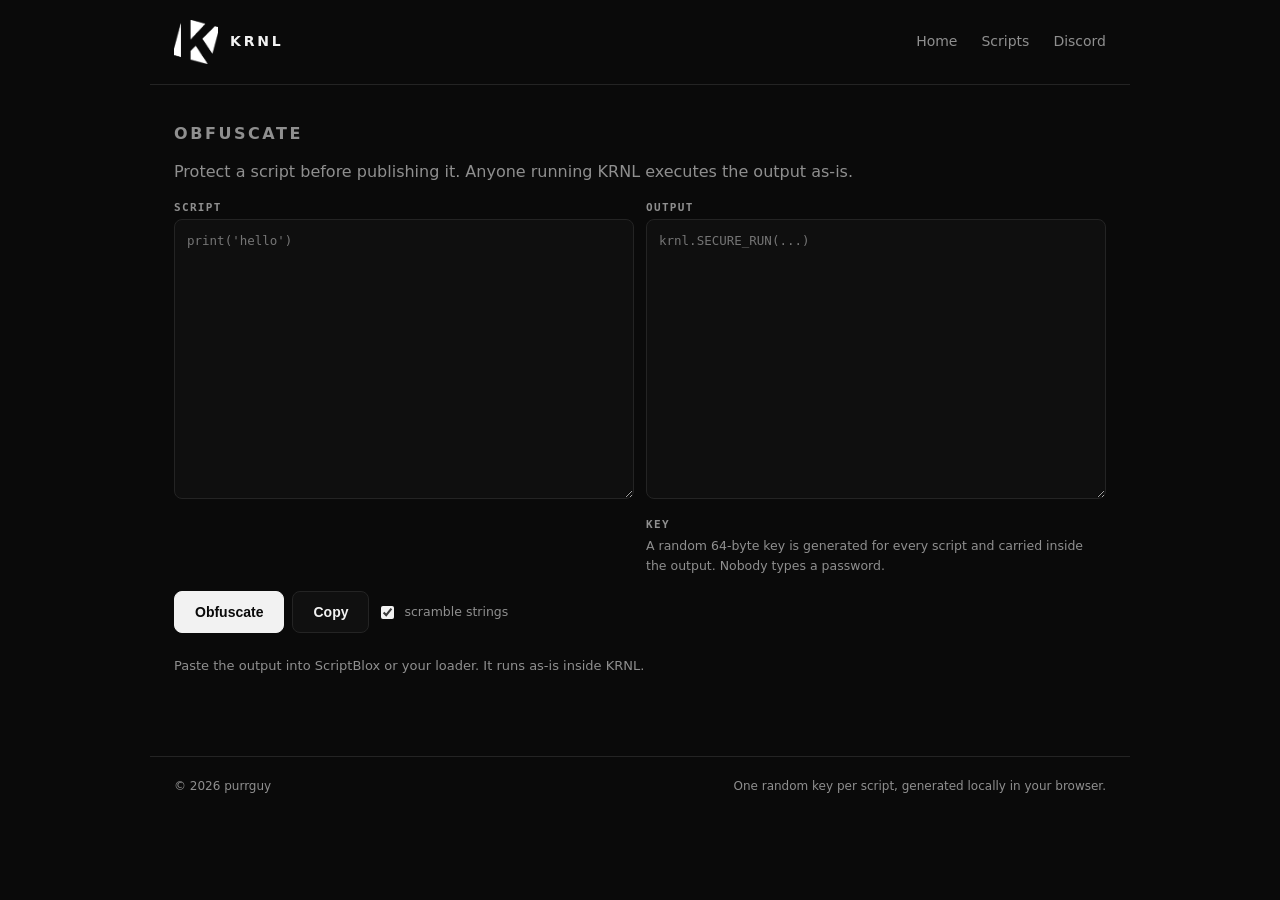
<file: encrypt/index.html>
<!doctype html>
<html lang="en">
<head>
<meta charset="utf-8">
<meta name="viewport" content="width=device-width, initial-scale=1">
<title>Obfuscate — KRNL</title>
<meta name="robots" content="noindex">
<link rel="icon" href="/assets/krnl.png" type="image/png">
<link rel="stylesheet" href="/styles.css">
</head>
<body>

<header class="nav">
  <a class="brand" href="/"><img src="/assets/krnl.png" width="44" height="44" alt=""><span>KRNL</span></a>
  <nav>
    <a href="/">Home</a>
    <a href="/hot-scripts/">Scripts</a>
    <a href="/discord">Discord</a>
  </nav>
</header>

<main class="block" style="margin-top:36px">
  <h2>Obfuscate</h2>
  <p class="muted" style="margin-top:-8px">
    Protect a script before publishing it. Anyone running KRNL executes the output as-is.
  </p>

  <div class="obf">
    <div class="pane">
      <label for="src">Script</label>
      <textarea id="src" spellcheck="false" placeholder="print('hello')"></textarea>
    </div>

    <div class="pane">
      <label for="out">Output</label>
      <textarea id="out" spellcheck="false" readonly placeholder="krnl.SECURE_RUN(...)"></textarea>

      <label style="margin-top:14px">Key</label>
      <p class="muted" style="margin:0;font-size:12.5px">
        A random 64-byte key is generated for every script and carried inside
        the output. Nobody types a password.
      </p>
    </div>
  </div>

  <div class="obf-actions">
    <button class="btn primary" id="go">Obfuscate</button>
    <button class="btn" id="copy" disabled>Copy</button>
    <label class="check"><input type="checkbox" id="scramble" checked> scramble strings</label>
    <span class="muted" id="stats"></span>
  </div>

  <p class="muted" style="margin-top:22px;font-size:13px">
    Paste the output into ScriptBlox or your loader. It runs as-is inside KRNL.
  </p>
</main>

<footer>
  <span>© <span id="year"></span> purrguy</span>
  <span>One random key per script, generated locally in your browser.</span>
</footer>

<script src="/encrypt.js" defer></script>
</body>
</html>
</file>
<file: styles.css>
:root{
  --bg:#0a0a0a;
  --panel:#101010;
  --line:#242424;
  --text:#f2f2f2;
  --muted:#8f8f8f;
  --max:980px;
}

*{box-sizing:border-box}
html{scroll-behavior:smooth}
body{
  margin:0;
  background:var(--bg);
  color:var(--text);
  font:16px/1.65 ui-sans-serif,system-ui,-apple-system,"Segoe UI",Roboto,Helvetica,Arial,sans-serif;
  -webkit-font-smoothing:antialiased;
}
a{color:inherit;text-decoration:none}
img{display:block}
code{font:500 13px/1.4 ui-monospace,SFMono-Regular,Menlo,monospace;background:#161616;border:1px solid var(--line);padding:2px 6px;border-radius:5px}
.muted{color:var(--muted)}

.nav{
  max-width:var(--max);margin:0 auto;padding:20px 24px;
  display:flex;align-items:center;justify-content:space-between;gap:24px;
  border-bottom:1px solid var(--line);
}
.brand{display:flex;align-items:center;gap:12px;font-weight:700;letter-spacing:.2em;font-size:14px}
.brand img{width:44px;height:44px;object-fit:contain}
.nav nav{display:flex;gap:24px;font-size:14px;color:var(--muted)}
.nav nav a:hover{color:var(--text)}

.hero{max-width:var(--max);margin:0 auto;padding:72px 24px 40px;text-align:center}
.mark{width:128px;height:128px;object-fit:contain;margin:0 auto 18px}
h1{margin:0 0 10px;font-size:clamp(32px,5vw,44px);letter-spacing:.28em;font-weight:800}
.hero p{max-width:520px;margin:0 auto;color:var(--muted);font-size:17px}

.cta{display:flex;gap:10px;justify-content:center;margin:30px 0 16px;flex-wrap:wrap}
.btn{
  display:inline-flex;align-items:center;gap:10px;
  padding:12px 20px;border:1px solid var(--line);border-radius:8px;
  font-weight:600;font-size:14px;background:var(--panel);color:var(--text);
  transition:background .12s,color .12s,border-color .12s;
}
.btn:hover{border-color:#3a3a3a}
.btn.primary{background:#f2f2f2;color:#0a0a0a;border-color:#f2f2f2}
.btn.primary:hover{background:#d8d8d8;border-color:#d8d8d8}
.btn .ver{font:600 11px/1 ui-monospace,monospace;padding:4px 6px;border-radius:4px;background:rgba(0,0,0,.12);color:#0a0a0a}
.meta{display:flex;gap:8px;justify-content:center;align-items:center;color:var(--muted);font-size:12px;flex-wrap:wrap}
.meta span:first-child{text-transform:uppercase;letter-spacing:.12em;font:600 10px/1.6 ui-monospace,monospace}
#sha{background:none;border:1px solid var(--line);border-radius:5px;color:var(--muted);font:500 11px/1 ui-monospace,monospace;padding:4px 7px;cursor:pointer}
#sha:hover{color:var(--text);border-color:#3a3a3a}

.block{max-width:var(--max);margin:64px auto 0;padding:0 24px}
h2{font-size:16px;letter-spacing:.16em;text-transform:uppercase;font-weight:600;color:var(--muted);margin:0 0 20px}

.plain{list-style:none;margin:0;padding:0;border-top:1px solid var(--line)}
.plain li{padding:14px 0;border-bottom:1px solid var(--line);color:var(--text)}

.log{border:1px solid var(--line);border-radius:8px;background:var(--panel);padding:18px 20px}
.log-head{display:flex;align-items:center;gap:10px;margin-bottom:10px;font:600 13px/1 ui-monospace,monospace}
.log-head span{font:600 10px/1.4 ui-monospace,monospace;letter-spacing:.1em;text-transform:uppercase;color:var(--muted);border:1px solid var(--line);border-radius:999px;padding:3px 7px}
.log ul{margin:0;padding-left:18px;color:var(--muted);font-size:14.5px}

details{border-top:1px solid var(--line);padding:14px 0}
details:last-of-type{border-bottom:1px solid var(--line)}
summary{cursor:pointer;font-weight:600;font-size:15px}
details p{margin:8px 0 0;color:var(--muted);font-size:14.5px}

footer{
  max-width:var(--max);margin:80px auto 0;padding:20px 24px 48px;
  border-top:1px solid var(--line);
  display:flex;justify-content:space-between;gap:12px;flex-wrap:wrap;
  color:var(--muted);font-size:12px;
}

@media (max-width:640px){
  .nav nav a:nth-child(-n+3){display:none}
  .mark{width:96px;height:96px}
  h1{letter-spacing:.18em}
}

/* hot scripts */
.search{display:flex;gap:8px;margin:0 0 18px}
.search input{flex:1;background:#0f0f0f;border:1px solid var(--line);border-radius:8px;padding:11px 14px;color:var(--text);font:inherit}
.search input:focus{outline:none;border-color:#3a3a3a}
.cards{display:grid;grid-template-columns:repeat(auto-fill,minmax(280px,1fr));gap:12px}
.card{border:1px solid var(--line);border-radius:10px;background:var(--panel);padding:14px;display:flex;flex-direction:column;gap:10px}
.card-head{display:flex;gap:10px;align-items:flex-start}
.thumb{width:44px;height:44px;border-radius:6px;object-fit:cover;background:#1a1a1a}
.card h3{margin:0;font-size:14.5px;line-height:1.35;font-weight:600}
.card-meta{display:flex;gap:6px;flex-wrap:wrap;margin-top:6px;color:var(--muted);font-size:12px;align-items:center}
.tag{font:600 10px/1.4 ui-monospace,monospace;letter-spacing:.06em;text-transform:uppercase;border:1px solid var(--line);border-radius:999px;padding:2px 6px}
.tag.bad{color:#f87171;border-color:#3a1f1f}
.card-stats{display:flex;gap:12px;color:var(--muted);font-size:12px}
.card-actions{display:flex;gap:8px;margin-top:auto}
.btn.small{padding:8px 12px;font-size:12.5px}

.tabs{display:flex;gap:6px;margin:0 0 18px;flex-wrap:wrap}
.tab{background:transparent;border:1px solid var(--line);color:var(--muted);border-radius:999px;padding:7px 14px;font:600 12px/1 ui-monospace,monospace;letter-spacing:.06em;cursor:pointer}
.tab:hover{border-color:#3a3a3a;color:var(--text)}
.tab.on{background:#f2f2f2;border-color:#f2f2f2;color:#0a0a0a}
.tag.src-sb{color:#7dd3fc;border-color:#1e3a4a}
.tag.src-rs{color:#c4b5fd;border-color:#33254a}

/* obfuscator */
.obf{display:grid;grid-template-columns:1fr 1fr;gap:12px}
.pane{display:flex;flex-direction:column;gap:6px}
.pane label{font:600 11px/1 ui-monospace,monospace;letter-spacing:.12em;text-transform:uppercase;color:var(--muted)}
.obf textarea,.obf input{background:#0f0f0f;border:1px solid var(--line);border-radius:8px;color:var(--text);font:12.5px/1.5 ui-monospace,monospace;padding:12px;min-height:280px;resize:vertical}
.obf input{min-height:0;padding:10px 12px}
.obf textarea:focus,.obf input:focus{outline:none;border-color:#3a3a3a}
.obf-actions{display:flex;gap:8px;align-items:center;margin-top:14px}
#stats{font-size:12px}
@media (max-width:760px){.obf{grid-template-columns:1fr}}
.check{display:inline-flex;align-items:center;gap:7px;font-size:12.5px;color:var(--muted)}
.check input{accent-color:#f2f2f2}
</file>
